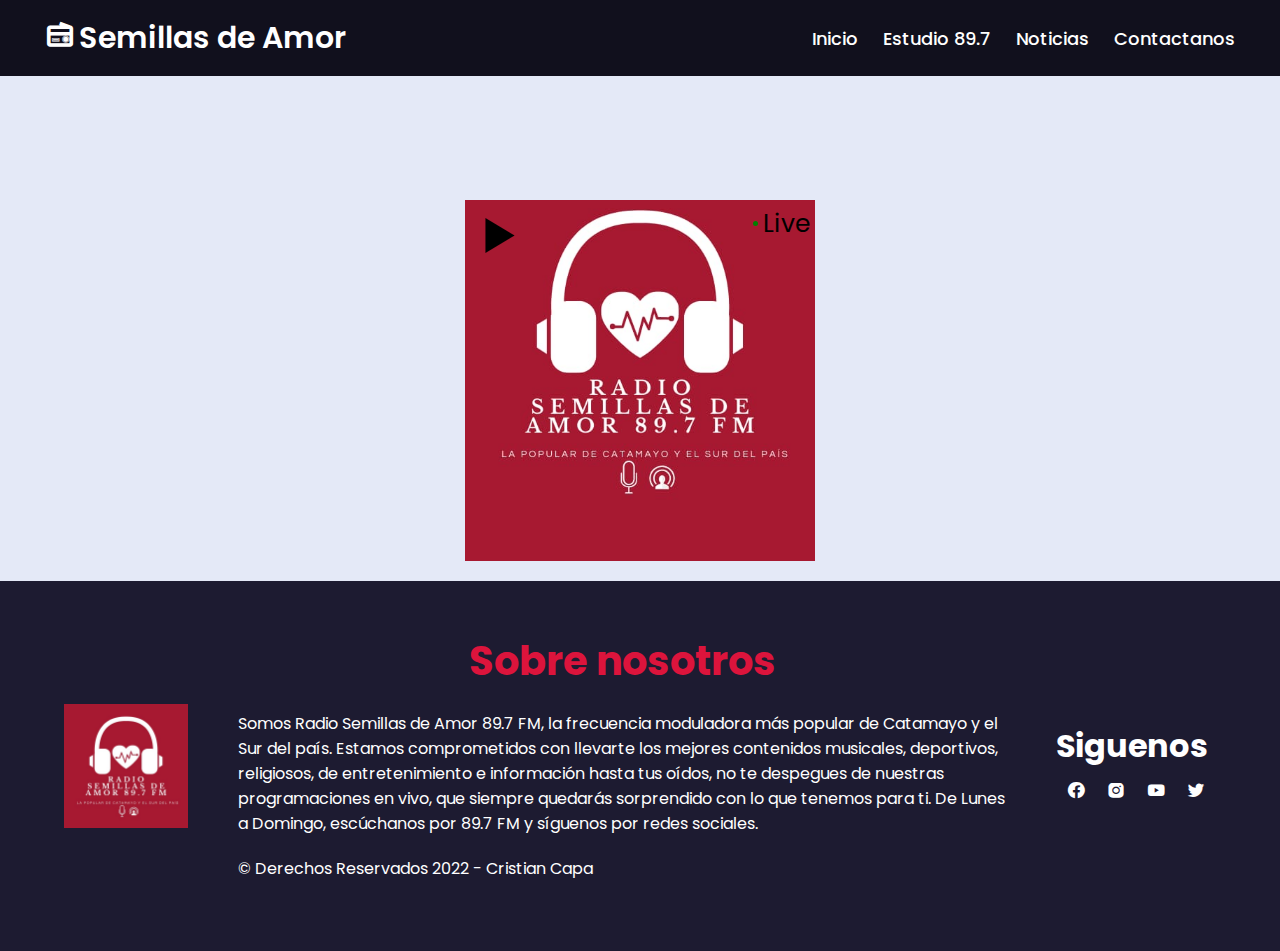
<file: index.html>
<!DOCTYPE html>
<html lang="en">

<head>
    <meta charset="UTF-8">
    <meta http-equiv="X-UA-Compatible" content="IE=edge">
    <meta name="viewport" content="width=device-width, initial-scale=1.0">

    <title>Semillas de Amor 89.7fm</title>
    <link rel="stylesheet" href="style.css">

    <link href='https://unpkg.com/boxicons@2.0.7/css/boxicons.min.css' rel='stylesheet'>

    <link rel="stylesheet" href="https://cdnjs.cloudflare.com/ajax/libs/font-awesome/5.15.2/css/all.min.css" />
    <link rel="shortcut icon" href="logo.ico" />

    
</head>

<body>
    <!-- Barra de navegación -->
    <nav class="navbar">
        <div class="content">
            <div class="logo">
                <i class='bx bx-radio'></i>
                <a href="#">Semillas de Amor</a>
            </div>
            <ul class="menu-list">
                <div class="icon cancel-btn">
                    <i class="fas fa-times"></i>
                </div>

                <li>
                    <a href="#">
                        Inicio
                    </a>
                </li>

                <li>
                    <a href="studio 89.7/studio_89.7.html">
                        Estudio 89.7
                    </a>
                </li>

                <li>
                    <a href="noticias/noticias.html">
                        Noticias
                    </a>
                </li>

                <li>
                    <a href="">
                        Contactanos
                    </a>
                </li>

            </ul>

            <div class="icon menu-btn">
                <i class="fas fa-bars"></i>
            </div>
        </div>
    </nav>

    <div class="banner"></div>
    
    
    <!-- imagen de emision -->
    <div class="cont_emision">
        <div class="emi">
            <div class="emition">
                <div class="player__btn" id="play">
                    <i class='bx bx-play play-btn'></i>
                    <i class='bx bx-pause pause-btn hide'></i>
                </div>
                <div class="live_emition">

                    <div class="circle"></div>
                    <p>Live</p>
                </div>
            </div>
        </div> 
        <audio class="player__audio" controls id="audio" autoplay="autoplay">
            <source src="http://stream.zeno.fm/vkn46n2u4f0uv" type="audio/mpeg"/>
        </audio>
    </div>
    

    

    <!-- Pie de página - footer -->
    <footer>
        <div class="content__fotter">

            <div class="logo__footer">
                <img src="emision.jpg" alt="Logo radio ">
            </div>
            <div class="content">
                <h1>Sobre nosotros</h1>
                <p>Somos Radio Semillas de Amor 89.7 FM, la frecuencia moduladora más popular de Catamayo y el Sur del país. Estamos comprometidos con llevarte los mejores contenidos musicales, deportivos, religiosos, de entretenimiento e información hasta tus oídos, no te despegues de nuestras programaciones en vivo, que siempre quedarás sorprendido con lo que tenemos para ti. De Lunes a Domingo, escúchanos por 89.7 FM y síguenos por redes sociales.</p>
                <p>© Derechos Reservados 2022 - Cristian Capa</p>
            </div>
            <div class="social__media">
                <h1>Siguenos</h1>
                <div class="icons">
                    <a href="https://www.facebook.com/Radiosemillasdeamorcatamayo" >
                        <i class='bx bxl-facebook-circle facebook'></i>
                    </a>
                    <a href="https://www.instagram.com/radio_semillas_de_amor_89.7_fm/" >
                        <i class='bx bxl-instagram-alt' ></i>
                    </a>
                    <a href="https://www.youtube.com/channel/UC6vJPUI4QeRQ47-M7eeaGQQ" >
                        <i class='bx bxl-youtube' ></i>
                    </a>
                    <a href="https://twitter.com/radiosemillasd1">
                        <i class='bx bxl-twitter' ></i>
                    </a>
                </div>
            </div>
        </div>

    </footer>

    <script src="script.js"> </script>
</body>

</html>
</file>
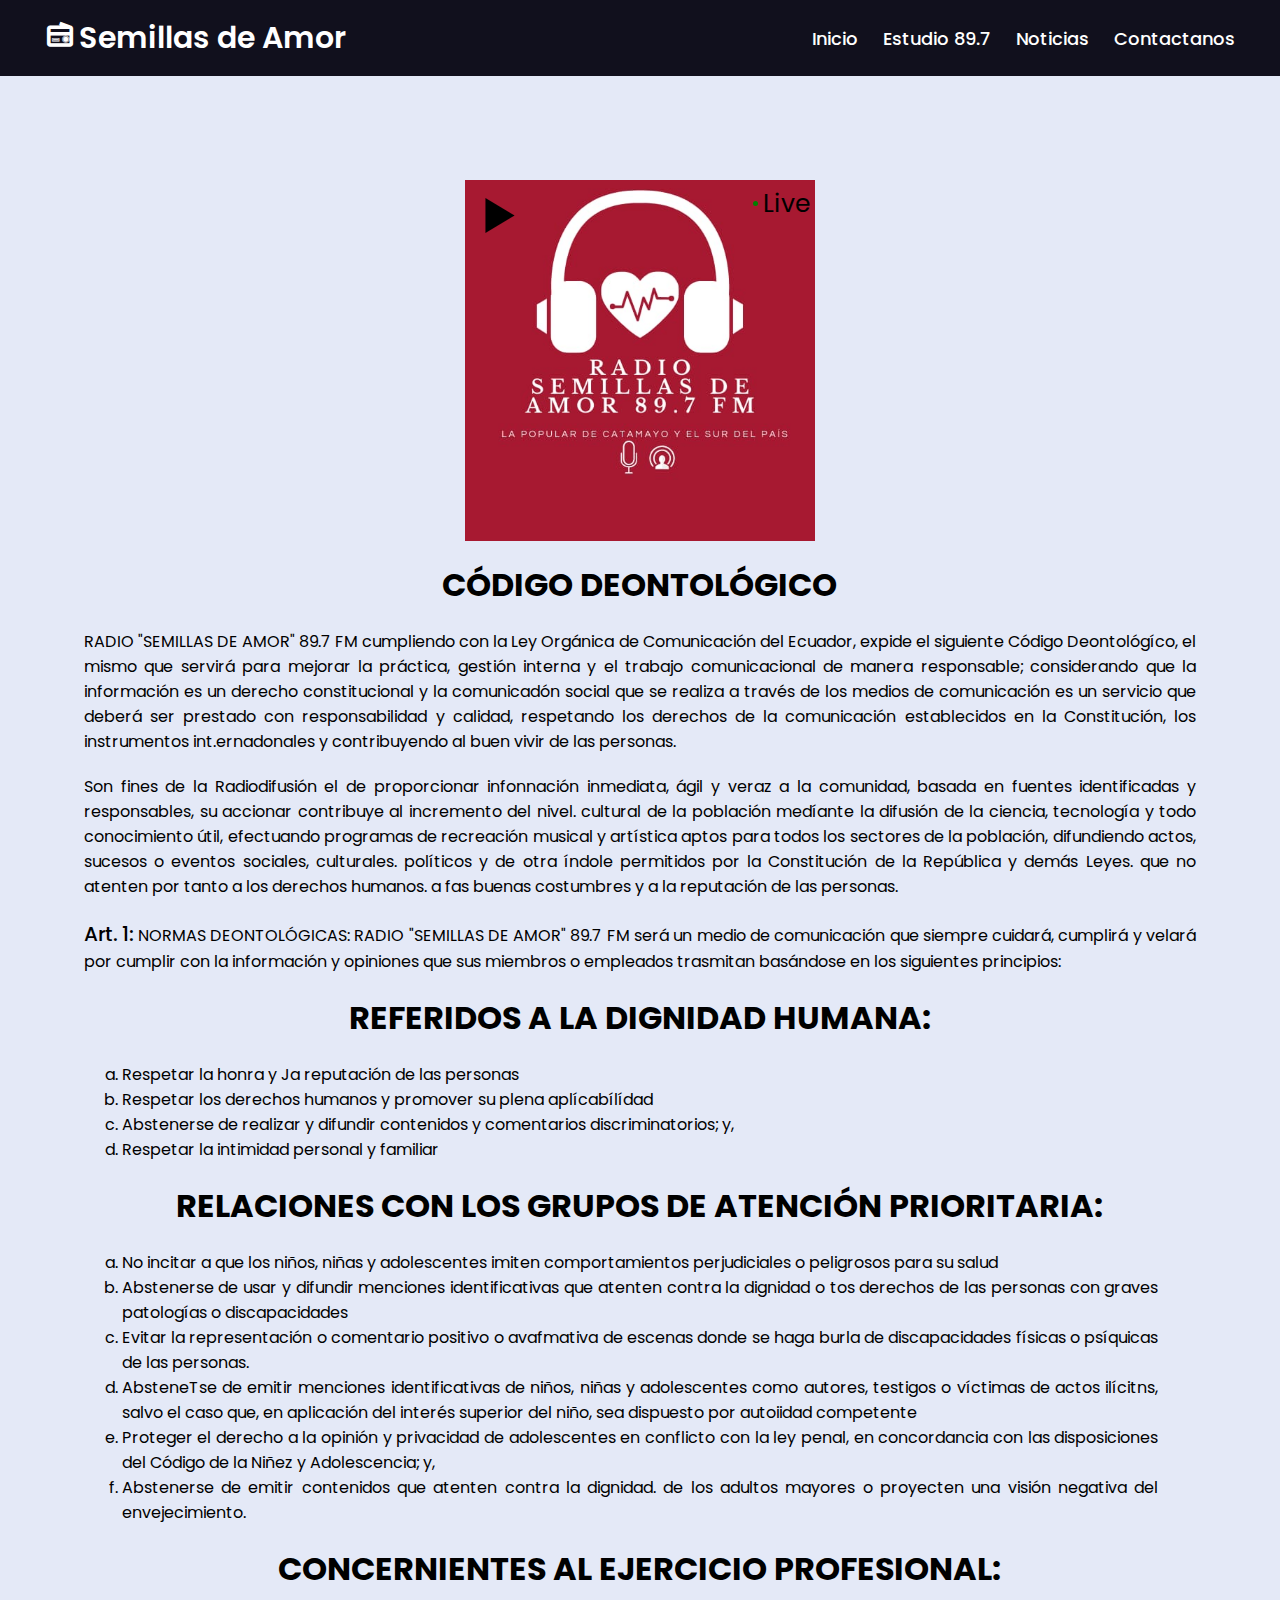
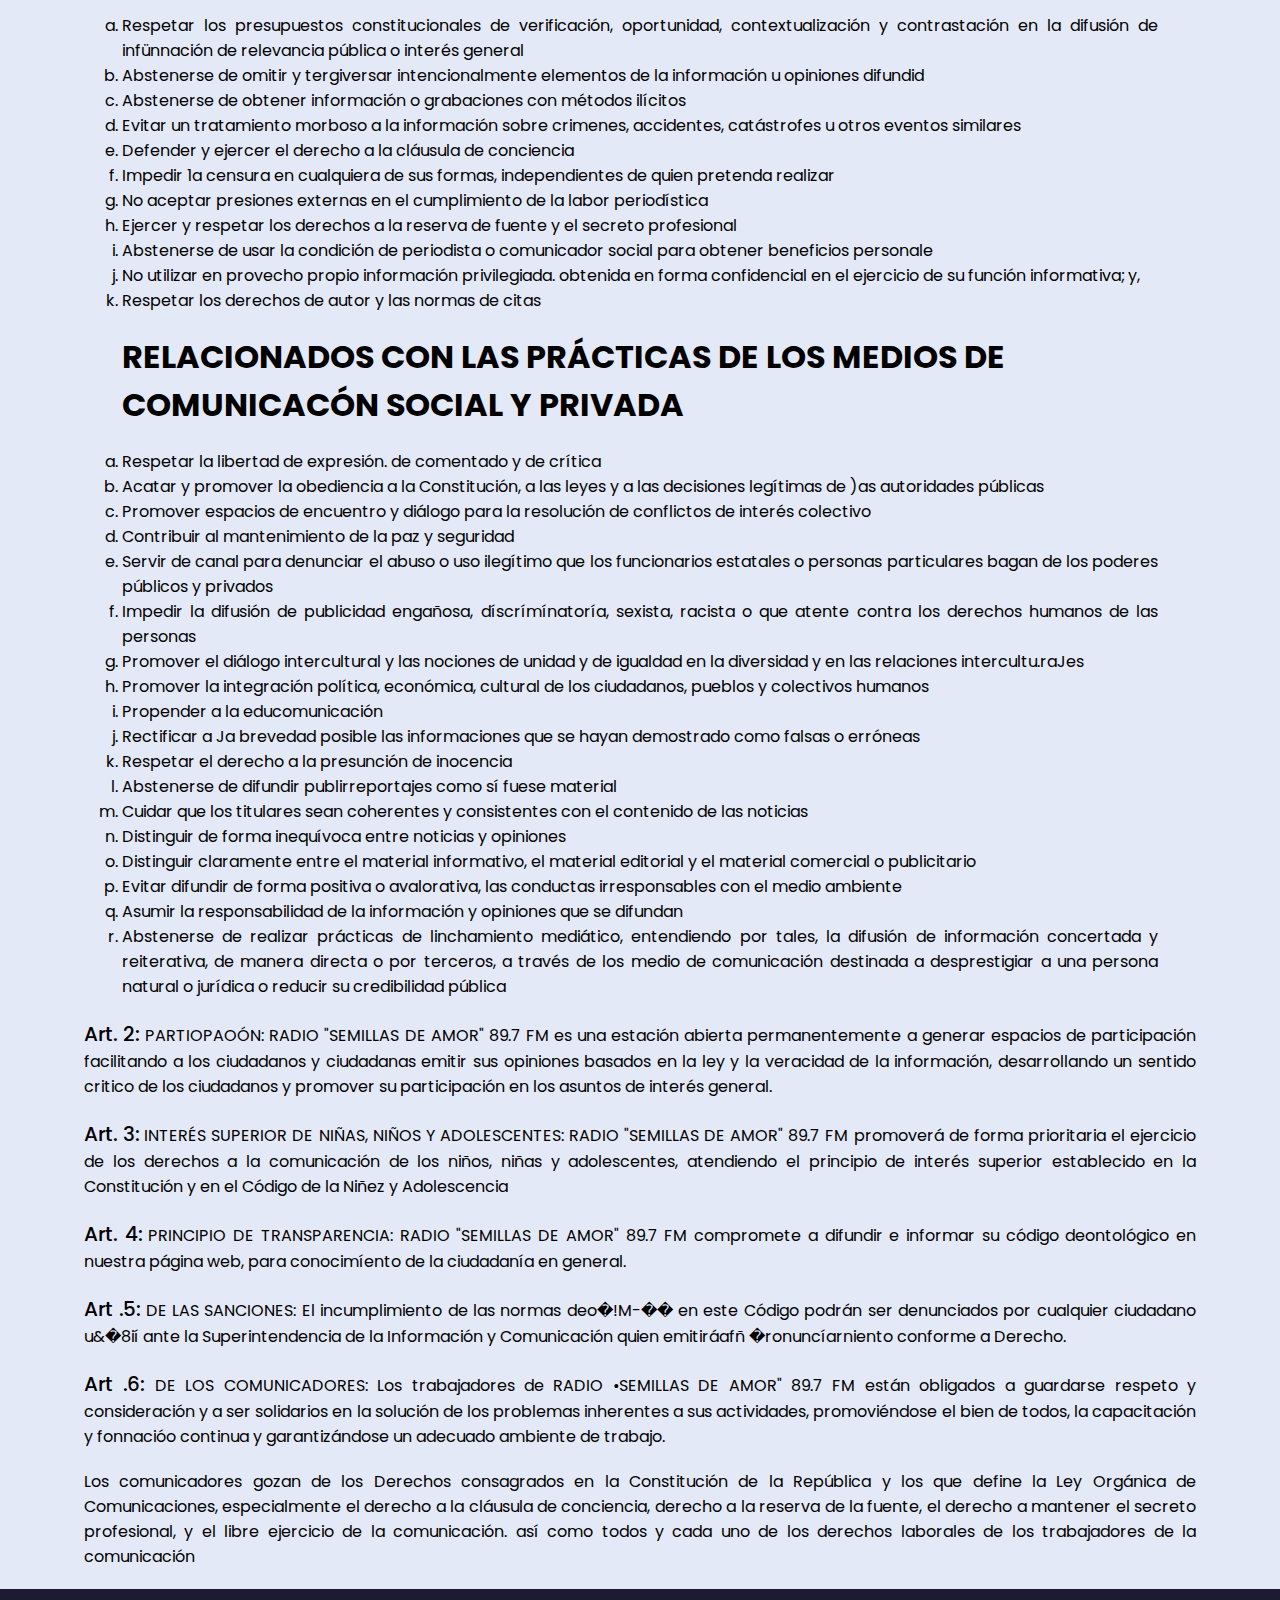
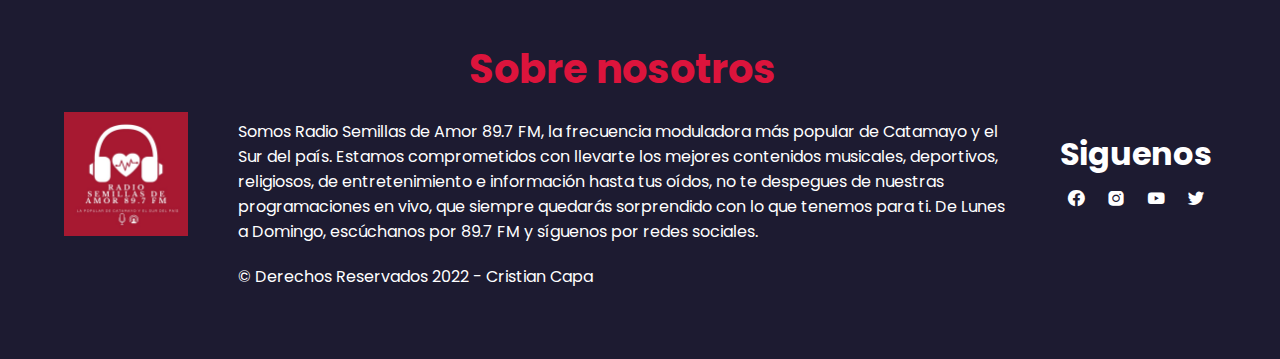
<file: studio 89.7/studio_89.7.html>
<!DOCTYPE html>
<html lang="en">

<head>
    <meta charset="UTF-8">
    <meta http-equiv="X-UA-Compatible" content="IE=edge">
    <meta name="viewport" content="width=device-width, initial-scale=1.0">
    <title>Semillas de Amor 89.7fm</title>
    <link rel="stylesheet" href="studio_89.7.css">

    <link href='https://unpkg.com/boxicons@2.0.7/css/boxicons.min.css' rel='stylesheet'>

    <link rel="stylesheet" href="https://cdnjs.cloudflare.com/ajax/libs/font-awesome/5.15.2/css/all.min.css" />
    <link rel="shortcut icon" href="../logo.ico" />
</head>

<body>
    <nav class="navbar">
        <div class="content">
            <div class="logo">
                <i class='bx bx-radio'></i>
                <a href="#">Semillas de Amor</a>
            </div>
            <ul class="menu-list">
                <div class="icon cancel-btn">
                    <i class="fas fa-times"></i>
                </div>

                <li>
                    <a href="../index.html">
                        Inicio
                    </a>
                </li>

                <li>
                    <a href="#">
                        Estudio 89.7
                    </a>
                </li>

                <li>
                    <a href="../noticias/noticias.html">
                        Noticias
                    </a>
                </li>

                <li>
                    <a href="">
                        Contactanos
                    </a>
                </li>

            </ul>

            <div class="icon menu-btn">
                <i class="fas fa-bars"></i>
            </div>
        </div>
    </nav>
    <div class="banner"></div>

    <!-- imagen de emision -->
    <div class="cont_emision">
        <div class="emi">
            <div class="emition">
                <div class="player__btn" id="play">
                    <i class='bx bx-play play-btn'></i>
                    <i class='bx bx-pause pause-btn hide'></i>
                </div>
                <div class="live_emition">

                    <div class="circle"></div>
                    <p>Live</p>
                </div>
            </div>
        </div> 
        <audio class="player__audio" controls id="audio" autoplay="autoplay">
            <source src="http://stream.zeno.fm/vkn46n2u4f0uv" type="audio/mpeg"/>
        </audio>
    </div>
    
    
    
    <div class="content__identologico">
        <div class="titulo">

            <h1>CÓDIGO DEONTOLÓGICO</h1>
        </div>
        <p>RADIO "SEMILLAS DE AMOR" 89.7 FM cumpliendo con la Ley Orgánica de Comunicación
            del Ecuador, expide el siguiente Código Deontológíco, el mismo que servirá para mejorar
            la práctica, gestión interna y el trabajo comunicacional de manera responsable;
            considerando que la información es un derecho constitucional y la comunicadón social
            que se realiza a través de los medios de comunicación es un servicio que deberá ser
            prestado con responsabilidad y calidad, respetando los derechos de la comunicación
            establecidos en la Constitución, los instrumentos int.ernadonales y contribuyendo al buen
            vivir de las personas.
        </p>


        <p>Son fines de la Radiodifusión el de proporcionar infonnación inmediata, ágil y veraz a la
            comunidad, basada en fuentes identificadas y responsables, su accionar contribuye al
            incremento del nivel. cultural de la población medíante la difusión de la ciencia, tecnología
            y todo conocimiento útil, efectuando programas de recreación musical y artística aptos
            para todos los sectores de la población, difundiendo actos, sucesos o eventos sociales,
            culturales. políticos y de otra índole permitidos por la Constitución de la República y
            demás Leyes. que no atenten por tanto a los derechos humanos. a fas buenas costumbres
            y a la reputación de las personas.
        </p>

        <p>
            <span>Art. 1:</span> NORMAS DEONTOLÓGICAS: RADIO "SEMILLAS DE AMOR" 89.7 FM será un medio
            de comunicación que siempre cuidará, cumplirá y velará por cumplir con la información y
            opiniones que sus miembros o empleados trasmitan basándose en los siguientes
            principios:
        </p>

        <h1>REFERIDOS A LA DIGNIDAD HUMANA:</h1>
        <ol type="a">
            <li>Respetar la honra y Ja reputación de las personas</li>
            <li>Respetar los derechos humanos y promover su plena aplícabílídad</li>
            <li>Abstenerse de realizar y difundir contenidos y comentarios discriminatorios; y,</li>
            <li>Respetar la intimidad personal y familiar</li>
        </ol>

        <h1>RELACIONES CON LOS GRUPOS DE ATENCIÓN PRIORITARIA: </h1>
        <ol type="a">
            <li>No incitar a que los niños, niñas y adolescentes imiten comportamientos perjudiciales
                o peligrosos para su salud </li>
            <li>Abstenerse de usar y difundir menciones identificativas que atenten contra la
                dignidad o tos derechos de las personas con graves patologías o discapacidades </li>
            <li>Evitar la representación o comentario positivo o avafmativa de escenas donde se haga
                burla de discapacidades físicas o psíquicas de las personas. </li>
            <li>AbsteneTse de emitir menciones identificativas de niños, niñas y adolescentes como
                autores, testigos o víctimas de actos ilícitns, salvo el caso que, en aplicación del interés
                superior del niño, sea dispuesto por autoiidad competente </li>
            <li>Proteger el derecho a la opinión y privacidad de adolescentes en conflicto con la ley
                penal, en concordancia con las disposiciones del Código de la Niñez y Adolescencia; y, </li>
            <li>Abstenerse de emitir contenidos que atenten contra la dignidad. de los adultos
                mayores o proyecten una visión negativa del envejecimiento. </li>
        </ol>

        <h1>CONCERNIENTES AL EJERCICIO PROFESIONAL: </h1>
        <ol type="a">
            <li>Respetar los presupuestos constitucionales de verificación, oportunidad,
                contextualización y contrastación en la difusión de infünnación de relevancia pública o
                interés general </li>
            <li>Abstenerse de omitir y tergiversar intencionalmente elementos de la información u
                opiniones difundid</li>
            <li>Abstenerse de obtener información o grabaciones con métodos ilícitos</li>
            <li>Evitar un tratamiento morboso a la información sobre crimenes, accidentes,
                catástrofes u otros eventos similares </li>
            <li>Defender y ejercer el derecho a la cláusula de conciencia </li>
            <li>Impedir 1a censura en cualquiera de sus formas, independientes de quien pretenda realizar</li>
            <li>No aceptar presiones externas en el cumplimiento de la labor periodística </li>
            <li>Ejercer y respetar los derechos a la reserva de fuente y el secreto profesional </li>
            <li>Abstenerse de usar la condición de periodista o comunicador social para obtener
                beneficios personale</li>
            <li>No utilizar en provecho propio información privilegiada. obtenida en forma
                confidencial en el ejercicio de su función informativa; y, </li>
            <li>Respetar los derechos de autor y las normas de citas </li>
        </ol>

        <h1>RELACIONADOS CON LAS PRÁCTICAS DE LOS MEDIOS DE COMUNICACÓN SOCIAL Y PRIVADA </h1>
        <ol type="a">
            <li>Respetar la libertad de expresión. de comentado y de crítica </li>
            <li>Acatar y promover la obediencia a la Constitución, a las leyes y a las decisiones
                legítimas de )as autoridades públicas </li>
            <li>Promover espacios de encuentro y diálogo para la resolución de conflictos de interés
                colectivo </li>
            <li>Contribuir al mantenimiento de la paz y seguridad </li>
            <li>Servir de canal para denunciar el abuso o uso ilegítimo que los funcionarios estatales
                o personas particulares bagan de los poderes públicos y privados </li>
            <li>Impedir la difusión de publicidad engañosa, díscrímínatoría, sexista, racista o que
                atente contra los derechos humanos de las personas </li>
            <li>Promover el diálogo intercultural y las nociones de unidad y de igualdad en la
                diversidad y en las relaciones intercultu.raJes </li>
            <li>Promover la integración política, económica, cultural de los ciudadanos, pueblos y
                colectivos humanos </li>
            <li>Propender a la educomunicación </li>
            <li>Rectificar a Ja brevedad posible las informaciones que se hayan demostrado como
                falsas o erróneas </li>
            <li>Respetar el derecho a la presunción de inocencia </li>
            <li>Abstenerse de difundir publirreportajes como sí fuese material</li>
            <li>Cuidar que los titulares sean coherentes y consistentes con el contenido de las
                noticias </li>
            <li>Distinguir de forma inequívoca entre noticias y opiniones </li>
            <li>Distinguir claramente entre el material informativo, el material editorial y el material
                comercial o publicitario </li>
            <li>Evitar difundir de forma positiva o avalorativa, las conductas irresponsables con el
                medio ambiente </li>
            <li>Asumir la responsabilidad de la información y opiniones que se difundan </li>
            <li>Abstenerse de realizar prácticas de linchamiento mediático, entendiendo por tales, la
                difusión de información concertada y reiterativa, de manera directa o por terceros, a través de los
                medio de comunicación destinada a desprestigiar a una persona natural o
                jurídica o reducir su credibilidad pública </li>
        </ol>

        <p>
            <span>Art. 2: </span> PARTIOPAOÓN: RADIO "SEMILLAS DE AMOR" 89.7 FM es una estación abierta
            permanentemente a generar espacios de participación facilitando a los ciudadanos y
            ciudadanas emitir sus opiniones basados en la ley y la veracidad de la información,
            desarrollando un sentido critico de los ciudadanos y promover su participación en los
            asuntos de interés general.
        </p>

        <p>
            <span>Art. 3:</span> INTERÉS SUPERIOR DE NIÑAS, NIÑOS Y ADOLESCENTES: RADIO "SEMILLAS DE
            AMOR" 89.7 FM promoverá de forma prioritaria el ejercicio de los derechos a la
            comunicación de los niños, niñas y adolescentes, atendiendo el principio de interés
            superior establecido en la Constitución y en el Código de la Niñez y Adolescencia
        </p>

        <p>
            <span>Art. 4:</span> PRINCIPIO DE TRANSPARENCIA: RADIO "SEMILLAS DE AMOR" 89.7 FM
            compromete a difundir e informar su código deontológico en nuestra página web, para
            conocimíento de la ciudadanía en general.
        </p>

        <p>
            <span>Art .5:</span> DE LAS SANCIONES: El incumplimiento de las normas deo�!M-��
            en este Código podrán ser denunciados por cualquier ciudadano u&�8ií ante la
            Superintendencia de la Información y Comunicación quien emitiráafñ �ronuncíarniento
            conforme a Derecho.
        </p>

        <p>
            <span>Art .6: </span> DE LOS COMUNICADORES: Los trabajadores de RADIO •SEMILLAS DE AMOR"
            89.7 FM están obligados a guardarse respeto y consideración y a ser solidarios en la
            solución de los problemas inherentes a sus actividades, promoviéndose el bien de todos,
            la capacitación y fonnacióo continua y garantizándose un adecuado ambiente de trabajo.
        </p>

        <p>Los comunicadores gozan de los Derechos consagrados en la Constitución de la República
            y los que define la Ley Orgánica de Comunicaciones, especialmente el derecho a la
            cláusula de conciencia, derecho a la reserva de la fuente, el derecho a mantener el secreto
            profesional, y el libre ejercicio de la comunicación. así como todos y cada uno de los
            derechos laborales de los trabajadores de la comunicación</p>
    </div>

    <!-- Pie de página - footer -->
    <footer>
        <div class="content__fotter">

            <div class="logo__footer">
                <img src="../emision.jpg" alt="Logo radio ">
            </div>
            <div class="content">
                <h1>Sobre nosotros</h1>
                <p>Somos Radio Semillas de Amor 89.7 FM, la frecuencia moduladora más popular de Catamayo y el Sur del
                    país. Estamos comprometidos con llevarte los mejores contenidos musicales, deportivos, religiosos,
                    de entretenimiento e información hasta tus oídos, no te despegues de nuestras programaciones en
                    vivo, que siempre quedarás sorprendido con lo que tenemos para ti. De Lunes a Domingo, escúchanos
                    por 89.7 FM y síguenos por redes sociales.</p>
                <p>© Derechos Reservados 2022 - Cristian Capa</p>
            </div>
            <div class="social__media">
                <h1>Siguenos</h1>
                <div class="icons">
                    <a href="https://www.facebook.com/Radiosemillasdeamorcatamayo">
                        <i class='bx bxl-facebook-circle facebook'></i>
                    </a>
                    <a href="https://www.instagram.com/radio_semillas_de_amor_89.7_fm/">
                        <i class='bx bxl-instagram-alt'></i>
                    </a>
                    <a href="https://www.youtube.com/channel/UC6vJPUI4QeRQ47-M7eeaGQQ">
                        <i class='bx bxl-youtube'></i>
                    </a>
                    <a href="https://twitter.com/radiosemillasd1">
                        <i class='bx bxl-twitter'></i>
                    </a>
                </div>
            </div>
        </div>
    </footer>

    <script src="../script.js"></script>
</body>

</html>
</file>
<file: style.css>
/* google fonts */
@import url("https://fonts.googleapis.com/css2?family=Poppins:wght@300;400;500;600;700&display=swap");

* {
  font-family: "Poppins", sans-serif;
  margin: 0;
  padding: 0;
  box-sizing: border-box;
}

body {
  background: #e4e9f7;
}

/* custom scroll bar */
::-webkit-scrollbar {
  width: 10px;
}

::-webkit-scrollbar-track {
  background: #f1f1f1;
}

::-webkit-scrollbar-thumb {
  background: #888;
}

::selection {
  background: rgb(0, 123, 255, 0.3);
}

.content {
  max-width: 1250px;
  margin: auto;
  padding: 0 30px;
}
.navbar {
  position: fixed;
  width: 100%;
  z-index: 2;
  padding: 15px 0;
  transition: all 0.3s ease;
  background: #11101d;
}

.navbar.sticky {
  background: #1d1b31;
  padding: 10px 0;
  box-shadow: 0px 3px 5px 0px rgba(0, 0, 0, 0.1);
}

.navbar .content {
  display: flex;
  align-items: center;
  justify-content: space-between;
}

.navbar .logo a,
.navbar .logo i {
  color: #fff;
  font-size: 30px;
  font-weight: 600;
  text-decoration: none;
}

.navbar .menu-list {
  display: inline-flex;
}

.menu-list li {
  list-style: none;
}

.menu-list li a {
  color: #fff;
  font-size: 18px;
  font-weight: 500;
  margin-left: 25px;
  text-decoration: none;
  transition: all 0.3s ease;
}

.menu-list li a:hover {
  color: crimson;
}

.banner {
  height: 20vh;
  background: #e4e9f7;
}

.icon {
  color: #fff;
  font-size: 20px;
  cursor: pointer;
  display: none;
}

.menu-list .cancel-btn {
  position: absolute;
  right: 30px;
  top: 20px;
}

/* imagen emision */
.cont_emision {
  width: 350px;
  margin: 20px auto;
  background: #a71931;
}

.cont_emision .player__audio{
  visibility: hidden;
}

.cont_emision .emi {
  background: url(emision.jpg) no-repeat center center/cover;
  width: 350px;
  height: 300px;
  display: flex;
  justify-content: space-between;
}

.cont_emision .emi .emition {
  display: flex;
  justify-content: space-between;
  width: 100%;
  height: 47px;
}

.cont_emision .emi .emition .player__btn{
  height: 70px;
  width: 70px;
}

.cont_emision .emi .emition .player__btn i{
  font-size: 70px;
}

.cont_emision .emi .emition .player__btn .hide{
  display: none;
}

.cont_emision .emi .emition .live_emition{
  display: flex;
}


.cont_emision .emi .emition .circle {
  width: 5px;
  height: 5px;
  border-radius: 50%;
  background: green;
  margin: auto;
  animation: infinite linear;
  animation-duration: 1.5s;
  animation-name: slidein;
  animation-delay: initial;
}

@keyframes slidein {
  0% {
    width: 5px;
    height: 5px;
  }

  100% {
    width: 10px;
    height: 10px;
  }
  25% {
    width: 5px;
    height: 5px;
  }
}

.cont_emision .emi .emition p {
  font-size: 25px;
  padding: 5px;
}




footer{
  
  background:#1d1b31;;
  color: #fff;
  padding: 50px 0;
}

footer .content__fotter{
  width: 90%;
  margin: auto;
  display: flex;
  justify-content: space-around;
  align-items: center;
  
}

footer .logo__footer{
  width: 550px;
  display: flex;
  align-content: center;
}

footer .logo__footer img{
  width: 100%;
}

footer .content__fotter .content h1{
font-size: 40px;
color: crimson;
display: flex;
    justify-content: center;

}

footer .content__fotter .content  p{
  margin: 20px;
}


footer .content__fotter .social__media .icons{
  display: flex;
  justify-content: center;
}


footer .content__fotter .social__media .icons a i{
  color: #fff;
  font-size: 20px;
  transition: all .3s ease-in-out;
  padding: 10px;
}



footer .content__fotter .social__media .icons a:hover i{
  transform: scale(1.5);
  
}


@media (max-width: 1230px) {
  .content {
    padding: 0 60px;
    color: white;
  }
}

@media (max-width: 1100px) {
  .content {
    padding: 0 40px;
  }
}

@media (max-width: 960px) {
  .content {
    padding: 0 30px;
  }

  body.disabled {
    overflow: hidden;
  }

  .icon {
    display: block;
    color: red;
  }

  .icon.hide {
    display: none;
  }

  .navbar .menu-list {
    position: fixed;
    height: 100vh;
    width: 100%;
    max-width: 400px;
    left: -100%;
    top: 0px;
    display: block;
    padding: 40px 0;
    text-align: center;
    background: #1d1b31;
    transition: all 0.3s ease;
  }

  .navbar.show .menu-list {
    left: 0%;
  }

  .navbar .menu-list li {
    margin-top: 45px;
  }

  .navbar .menu-list li a {
    font-size: 23px;
    margin-left: -100%;
    transition: 0.6s cubic-bezier(0.68, -0.55, 0.265, 1.55);
  }

  .navbar.show .menu-list li a {
    margin-left: 0px;
  }

  
  .new_noticias{
    display: grid;
    grid-template-columns: 1fr 1fr;
  }
 
  .new_noticias .noticia{
    
    width: 90%;
    margin: 20px auto;
  }

  footer .content__fotter{
    width: 100%;
    margin: auto;
    display: grid;
    grid-template-columns: 1fr;
    
  }

  footer .logo__footer{
    width: 250px;
    margin: auto;
  }

  
  footer .content__fotter .content h1{  
  margin-top: 30px;
  color: crimson;
  }

  footer .content__fotter .social__media .icons a i{
    color: #fff;
    font-size: 40px;
    transition: all .3s ease-in-out;
    padding: 10px;
  }
  
  
}

@media (max-width: 580px){
  .new_noticias{
    display: grid;
    grid-template-columns: 1fr ;
  }
 
  .new_noticias .noticia{
    
    width: 90%;
    margin: 20px auto;
  }


}

@media (max-width: 380px) {
  .navbar .logo a {
    font-size: 27px;
  }

 
}
</file>
<file: studio 89.7/studio_89.7.css>
/* google fonts */
@import url("https://fonts.googleapis.com/css2?family=Poppins:wght@300;400;500;600;700&display=swap");

* {
  font-family: "Poppins", sans-serif;
  margin: 0;
  padding: 0;
  box-sizing: border-box;
}

body {
  background: #e4e9f7;
}

/* custom scroll bar */
::-webkit-scrollbar {
  width: 10px;
}

::-webkit-scrollbar-track {
  background: #f1f1f1;
}

::-webkit-scrollbar-thumb {
  background: #888;
}

::selection {
  background: rgb(0, 123, 255, 0.3);
}

.content {
  max-width: 1250px;
  margin: auto;
  padding: 0 30px;
}

.navbar {
  position: fixed;
  width: 100%;
  z-index: 2;
  padding: 15px 0;
  transition: all 0.3s ease;
  background: #11101d;
}

.navbar.sticky {
  background: #1d1b31;
  padding: 10px 0;
  box-shadow: 0px 3px 5px 0px rgba(0, 0, 0, 0.1);
}

.navbar .content {
  display: flex;
  align-items: center;
  justify-content: space-between;
}

.navbar .logo a,
.navbar .logo i {
  color: #fff;
  font-size: 30px;
  font-weight: 600;
  text-decoration: none;
}

.navbar .menu-list {
  display: inline-flex;
}

.menu-list li {
  list-style: none;
}

.menu-list li a {
  color: #fff;
  font-size: 18px;
  font-weight: 500;
  margin-left: 25px;
  text-decoration: none;
  transition: all 0.3s ease;
}

.menu-list li a:hover {
  color: crimson;
}

.banner {
  height: 20vh;
  background: #e4e9f7;
}

.icon {
  color: #fff;
  font-size: 20px;
  cursor: pointer;
  display: none;
}

.menu-list .cancel-btn {
  position: absolute;
  right: 30px;
  top: 20px;
}

/* imagen emision */
.cont_emision {
  width: 350px;
  margin:  auto;
  background: #a71931;
}

.cont_emision .player__audio{
  visibility: hidden;
}

.cont_emision .emi {
  background: url(../emision.jpg) no-repeat center center/cover;
  width: 350px;
  height: 300px;
  display: flex;
  justify-content: space-between;
}

.cont_emision .emi .emition {
  display: flex;
  justify-content: space-between;
  width: 100%;
  height: 47px;
}

.cont_emision .emi .emition .player__btn{
  height: 70px;
  width: 70px;
}

.cont_emision .emi .emition .player__btn i{
  font-size: 70px;
}

.cont_emision .emi .emition .player__btn .hide{
  display: none;
}

.cont_emision .emi .emition .live_emition{
  display: flex;
}


.cont_emision .emi .emition .circle {
  width: 5px;
  height: 5px;
  border-radius: 50%;
  background: green;
  margin: auto;
  animation: infinite linear;
  animation-duration: 1.5s;
  animation-name: slidein;
  animation-delay: initial;
}

@keyframes slidein {
  0% {
    width: 5px;
    height: 5px;
  }

  100% {
    width: 10px;
    height: 10px;
  }
  25% {
    width: 5px;
    height: 5px;
  }
}

.cont_emision .emi .emition p {
  font-size: 25px;
  padding: 5px;
}

/* Código Deontológico */
.content__identologico{
    width: 90%;

    margin: auto;
}

.content__identologico h1 {
  width: 90%;
  margin: 20px auto;
  display: flex;
  justify-content: center;
}

.content__identologico p {
  margin: 20px;
  text-align: justify;
}

.content__identologico p span {
  font-size: 20px;
  font-weight: 500;
}


.content__identologico ol {
  width: 90%;
  margin: auto;
}

.content__identologico ol li {
  text-align: justify;
}

footer {
  background: #1d1b31;
  color: #fff;
  padding: 50px 0;
}

footer .content__fotter {
  width: 90%;
  margin: auto;
  display: flex;
  justify-content: space-around;
  align-items: center;
}

footer .logo__footer {
  width: 550px;
  display: flex;
  align-content: center;
}

footer .logo__footer img {
  width: 100%;
}

footer .content__fotter .content h1 {
  font-size: 40px;
  color: crimson;
  display: flex;
  justify-content: center;
}

footer .content__fotter .content p {
  margin: 20px;
}

footer .content__fotter .social__media h1 {
  display: flex;
  justify-content: center;
}

footer .content__fotter .social__media .icons {
  display: flex;
  justify-content: center;
}

footer .content__fotter .social__media .icons a i {
  color: #fff;
  font-size: 20px;
  transition: all 0.3s ease-in-out;
  padding: 10px;
}

footer .content__fotter .social__media .icons a:hover i {
  transform: scale(1.5);
}

@media (max-width: 1230px) {
  .content {
    padding: 0 60px;
    color: white;
  }
}

@media (max-width: 1100px) {
  .content {
    padding: 0 40px;
  }
}

@media (max-width: 960px) {
  .content {
    padding: 0 30px;
  }

  body.disabled {
    overflow: hidden;
  }

  .icon {
    display: block;
    color: red;
  }

  .icon.hide {
    display: none;
  }

  .navbar .menu-list {
    position: fixed;
    height: 100vh;
    width: 100%;
    max-width: 400px;
    left: -100%;
    top: 0px;
    display: block;
    padding: 40px 0;
    text-align: center;
    background: #1d1b31;
    transition: all 0.3s ease;
  }

  .navbar.show .menu-list {
    left: 0%;
  }

  .navbar .menu-list li {
    margin-top: 45px;
  }

  .navbar .menu-list li a {
    font-size: 23px;
    margin-left: -100%;
    transition: 0.6s cubic-bezier(0.68, -0.55, 0.265, 1.55);
  }

  .navbar.show .menu-list li a {
    margin-left: 0px;
  }

  .new_noticias {
    display: grid;
    grid-template-columns: 1fr 1fr;
  }

  .new_noticias .noticia {
    width: 90%;
    margin: 20px auto;
  }

  .content__principal {
    display: grid;
    grid-template-columns: 1fr;
  }

  .content__principal .cont_emision {
    width: 90%;
    margin: auto;
  }

  footer .content__fotter {
    width: 100%;
    margin: auto;
    display: grid;
    grid-template-columns: 1fr;
  }

  footer .logo__footer {
    width: 250px;
    margin: auto;
  }

  footer .content__fotter .content h1 {
    margin-top: 30px;
    color: crimson;
    display: flex;
    justify-content: center;
  }

  footer .content__fotter .social__media .icons a i {
    color: #fff;
    font-size: 40px;
    transition: all 0.3s ease-in-out;
    padding: 10px;
  }
}

@media (max-width: 580px) {
  .new_noticias {
    display: grid;
    grid-template-columns: 1fr;
  }

  .new_noticias .noticia {
    width: 90%;
    margin: 20px auto;
  }

  .content__identologico h1 {
    font-size: 28px;
  }
}

@media (max-width: 380px) {
  .navbar .logo a {
    font-size: 27px;
  }
}
</file>
